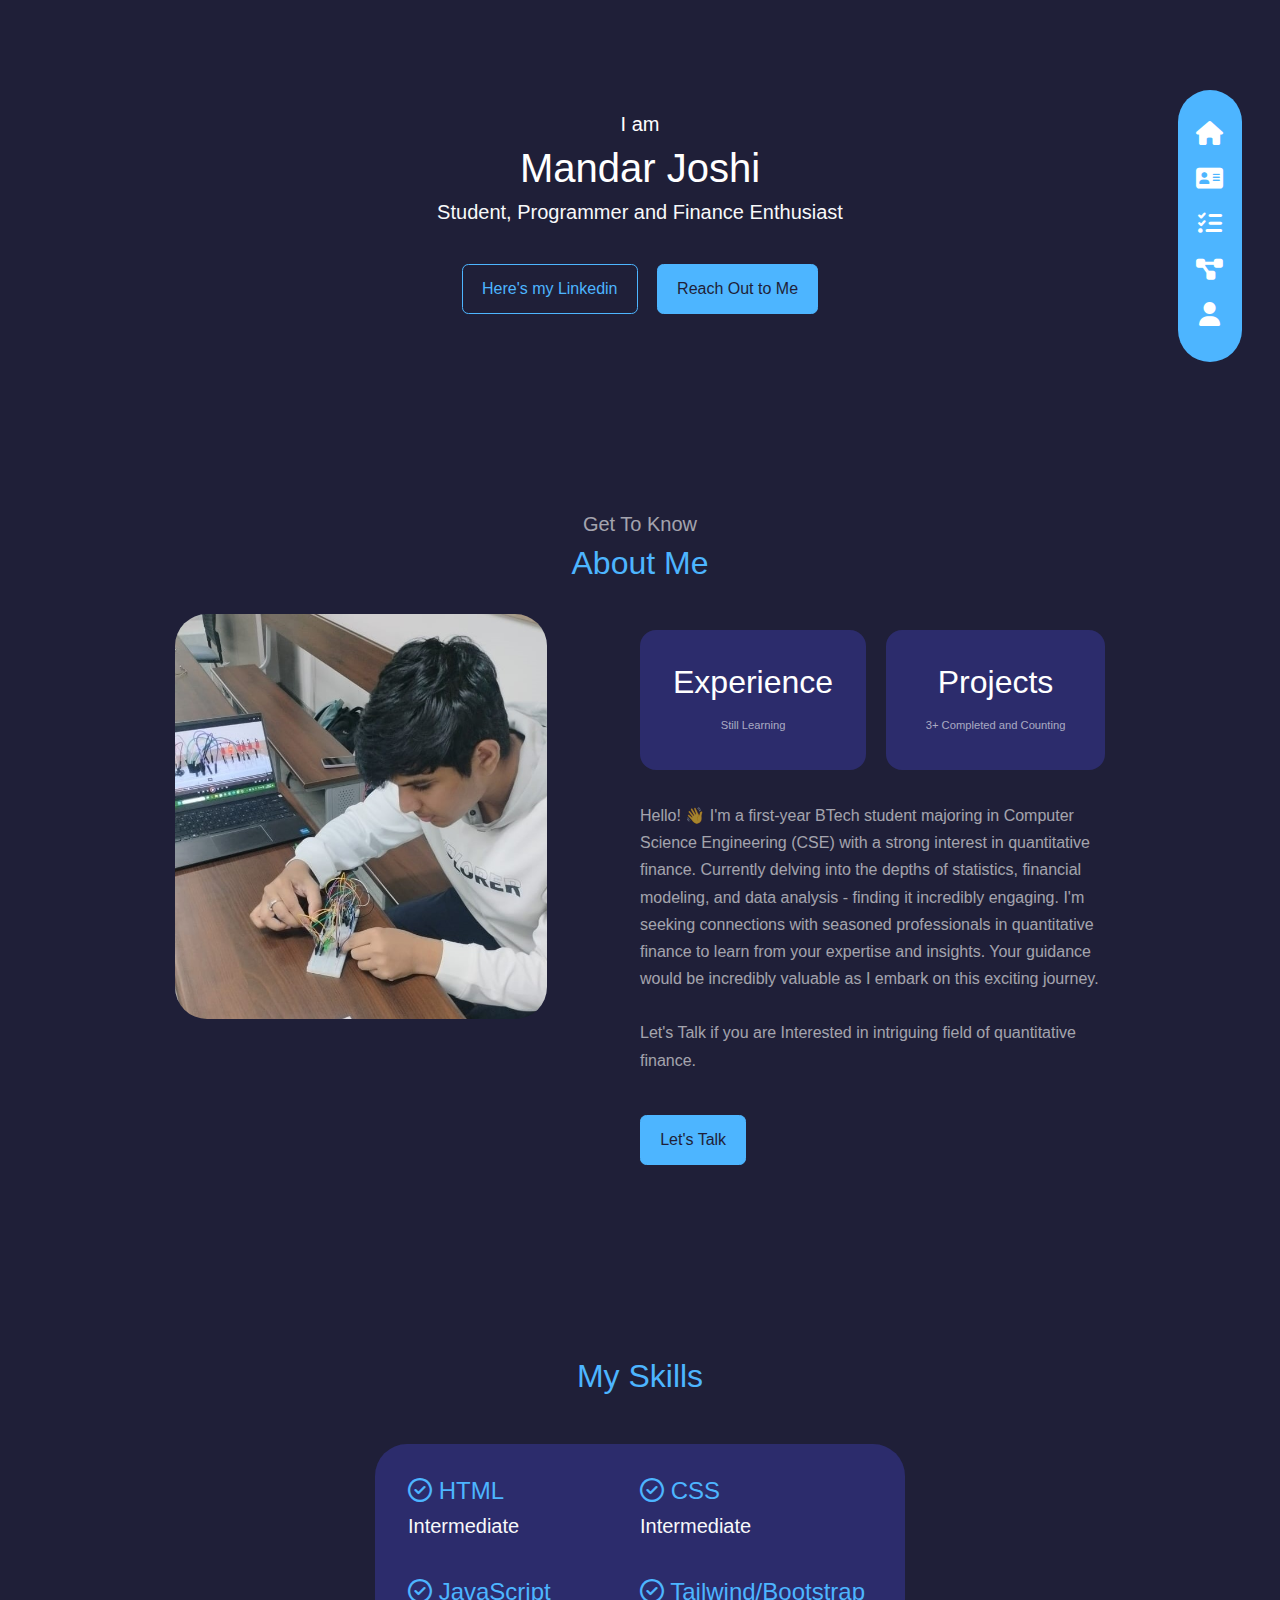
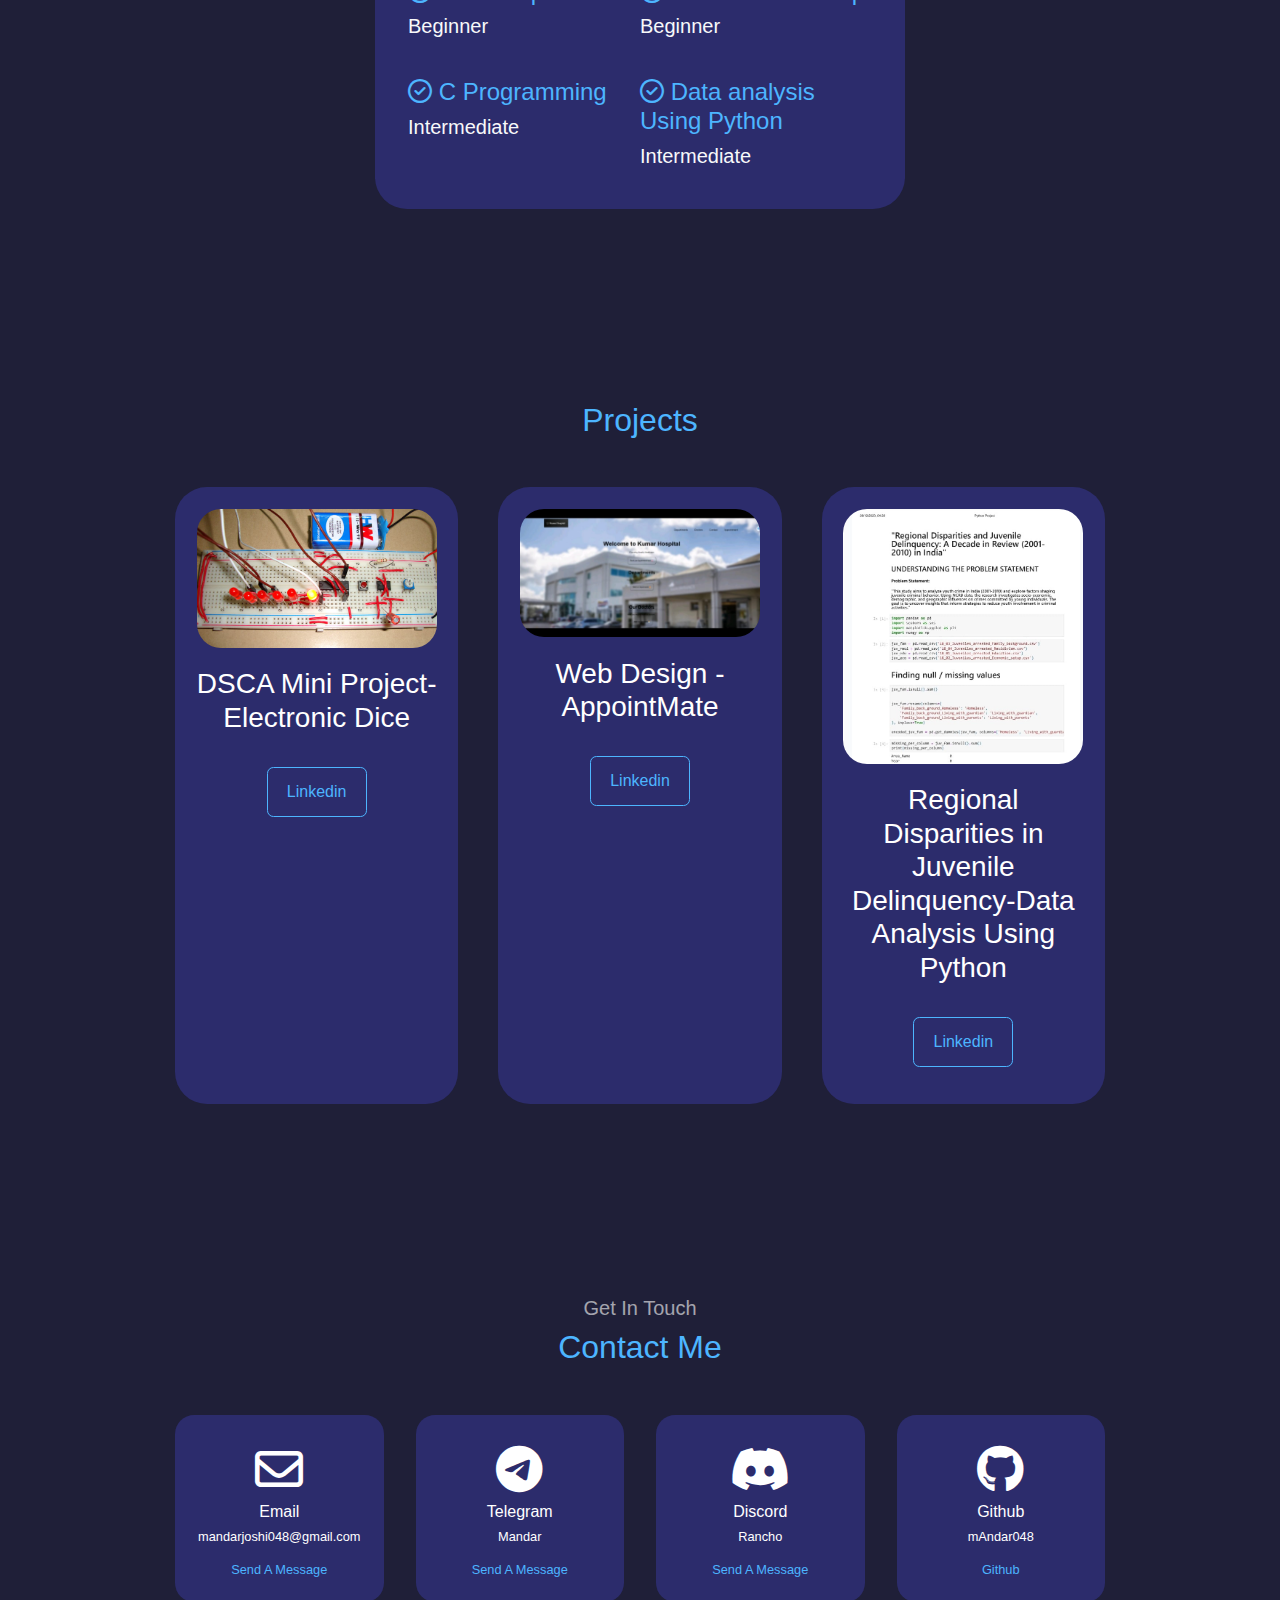
<file: index.html>
<!DOCTYPE html>
<html lang="en">
  <head>
    <meta charset="UTF-8" />
    <title>Web Design Portfolio</title>
    <link rel="icon" href="icon.jpg" />
    <link
      href="https://stackpath.bootstrapcdn.com/bootstrap/4.5.2/css/bootstrap.min.css"
      rel="stylesheet"
    />
    <link rel="stylesheet" href="styles.css" />
    <link
      rel="stylesheet"
      href="https://cdnjs.cloudflare.com/ajax/libs/font-awesome/6.4.2/css/all.min.css"
    />
  </head>
  <body>
    <div class="container-fluid">
      <div class="row">
        <nav class="sidebar" id="sidebar">
          <a href="#header"
            ><span class="fa-solid fa-house" data-target="home"></span
          ></a>
          <a href="#about"
            ><span class="fa-solid fa-address-card" data-target="about"></span
          ></a>
          <a href="#skill"
            ><span class="fa-solid fa-list-check" data-target="skill"></span
          ></a>
          <a href="#projects"
            ><span
              class="fa-solid fa-diagram-project"
              data-target="projects"
            ></span
          ></a>
          <a href="#contact"
            ><span class="fa-solid fa-user" data-target="contact"></span
          ></a>
        </nav>
      </div>
    </div>

    <header id="header">
      <div class="container header__container" id="header">
        <h5>I am</h5>
        <h1>Mandar Joshi</h1>
        <h5 class="text-light">Student, Programmer and Finance Enthusiast</h5>
        <div class="cta">
          <a href="https://www.linkedin.com/in/mandar-joshi-83090bb9/" class="btn"> Here's my Linkedin </a>
          <a href="#contact" class="btn btn-primary"> Reach Out to Me </a>
        </div>
      </div>
    </header>
    <section id="about">
      <h5>Get To Know</h5>
      <h2>About Me</h2>

      <div class="container about__container">
        <div class="about__me">
          <div class="about__me-image">
            <img src="DSCA.jpg" alt="About" />
          </div>
        </div>

        <div class="about__content">
          <div class="about__cards">
            <article class="about__card">
              <TbAward class="about__icons" />
              <h5>Experience</h5>
              <small>Still Learning</small>
            </article>
            <article class="about__card">
              <MdFolder class="about__icons" />
              <h5>Projects</h5>
              <small>3+ Completed and Counting</small>
            </article>
          </div>

          <p>
            Hello! 👋 I'm a first-year BTech student majoring in Computer
            Science Engineering (CSE) with a strong interest in quantitative
            finance. Currently delving into the depths of statistics, financial
            modeling, and data analysis - finding it incredibly engaging. I'm
            seeking connections with seasoned professionals in quantitative
            finance to learn from your expertise and insights. Your guidance
            would be incredibly valuable as I embark on this exciting journey.
            <br />
            <br />
            Let's Talk if you are Interested in intriguing field of quantitative
            finance.
          </p>
          <a href="#contact" class="btn btn-primary"> Let's Talk </a>
        </div>
      </div>
    </section>
    <section id="skill">
      <h2>My Skills</h2>

      <div class="container skill__container">
        <div class="skill__web">
          
          <div class="skill__content">
            <article class="skill__details">
              <div>
                <h4><span class="fa-regular fa-circle-check"></span> HTML</h4>
                <h5 class="text-light">Intermediate</h5>
              </div>
            </article>
            <article class="skill__details">
              <div>
                <h4><span class="fa-regular fa-circle-check"></span> CSS</h4>
                <h5 class="text-light">Intermediate</h5>
              </div>
            </article>
            <article class="skill__details">
              <div>
                <h4><span class="fa-regular fa-circle-check"></span> JavaScript</h4>
                <h5 class="text-light">Beginner</h5>
              </div>
            </article>
            <article class="skill__details">
              <div>
                <h4><span class="fa-regular fa-circle-check"></span> Tailwind/Bootstrap</h4>
                <h5 class="text-light">Beginner</h5>
              </div>
            </article>
            <article class="skill__details">
              <div>
                <h4><span class="fa-regular fa-circle-check"></span> C Programming</h4>
                <h5 class="text-light">Intermediate</h5>
              </div>
            </article>
            <article class="skill__details">
              <div>
                <h4><span class="fa-regular fa-circle-check"></span> Data analysis Using Python</h4>
                <h5 class="text-light">Intermediate</h5>
              </div>
            </article>
          </div>
        </div>
      </div>
    </section>
    <section id="projects">
      <h2>Projects</h2>

      <div class="container portfolio__container">
        <article class="portfolio__item">
          <div class="portfolio__item-image">
            <img src="DSCA1.jpg" alt="DSCA" />
          </div>
          <h3>DSCA Mini Project- Electronic Dice</h3>
          <div class="portfolio__item-cta">
            <a href="https://www.linkedin.com/in/mandar-joshi-83090bb9/details/projects/" class="btn" target="_blank" rel="noreferrer">
              Linkedin
            </a>
          </div>
        </article>
        <article class="portfolio__item">
          <div class="portfolio__item-image">
            <img src="WBD.jpg" alt="WBD" />
          </div>
          <h3>Web Design - AppointMate</h3>
          <div class="portfolio__item-cta">
            <a href="https://www.linkedin.com/in/mandar-joshi-83090bb9/details/projects/" class="btn" target="_blank" rel="noreferrer">
              Linkedin
            </a>
          </div>
        </article>
        <article class="portfolio__item">
          <div class="portfolio__item-image">
            <img src="DAP.jpg" alt="DAP" />
          </div>
          <h3>
            Regional Disparities in Juvenile Delinquency-Data Analysis Using
            Python
          </h3>
          <div class="portfolio__item-cta">
            <a href="https://www.linkedin.com/in/mandar-joshi-83090bb9/details/projects/" class="btn" target="_blank" rel="noreferrer">
              Linkedin
            </a>
          </div>
        </article>
      </div>
    </section>

    <section id="contact">
      <h5>Get In Touch</h5>
      <h2>Contact Me</h2>

      <div class="container contact__container">
        <div class="contact__options">
          <article class="contact__option">
            <span class="fa-regular fa-envelope"></span>
            <h6>Email</h6>
            <h5>mandarjoshi048@gmail.com</h5>
            <a
              href="mailto:mandarjoshi048@gmail.com"
              target="_blank"
              rel="noreferrer"
            >
              Send A Message
            </a>
          </article>
          <article class="contact__option">
            <span class="fa-brands fa-telegram"></span>
            <h6>Telegram</h6>
            <h5>Mandar</h5>
            <a href="https://t.me/mj91300" target="_blank" rel="noreferrer">
              Send A Message
            </a>
          </article>
          <article class="contact__option">
            <span class="fa-brands fa-discord"></span>
            <h6>Discord</h6>
            <h5>Rancho</h5>
            <a
              href="discordapp.com/users/731384845514702940"
              target="_blank"
              rel="noreferrer"
            >
              Send A Message
            </a>
          </article>
          <article class="contact__option">
            <span class="fa-brands fa-github"></span>
            <h6>Github</h6>
            <h5>mAndar048</h5>
            <a href="https://github.com/mAndar048" target="_blank" rel="noreferrer">
                Github
            </a>
          </article>
        </div>
      </div>
    </section>
    <footer>&copy; 2024 Mandar Joshi</footer>
    <script src="index.js"></script>
  </body>
</html>
</file>
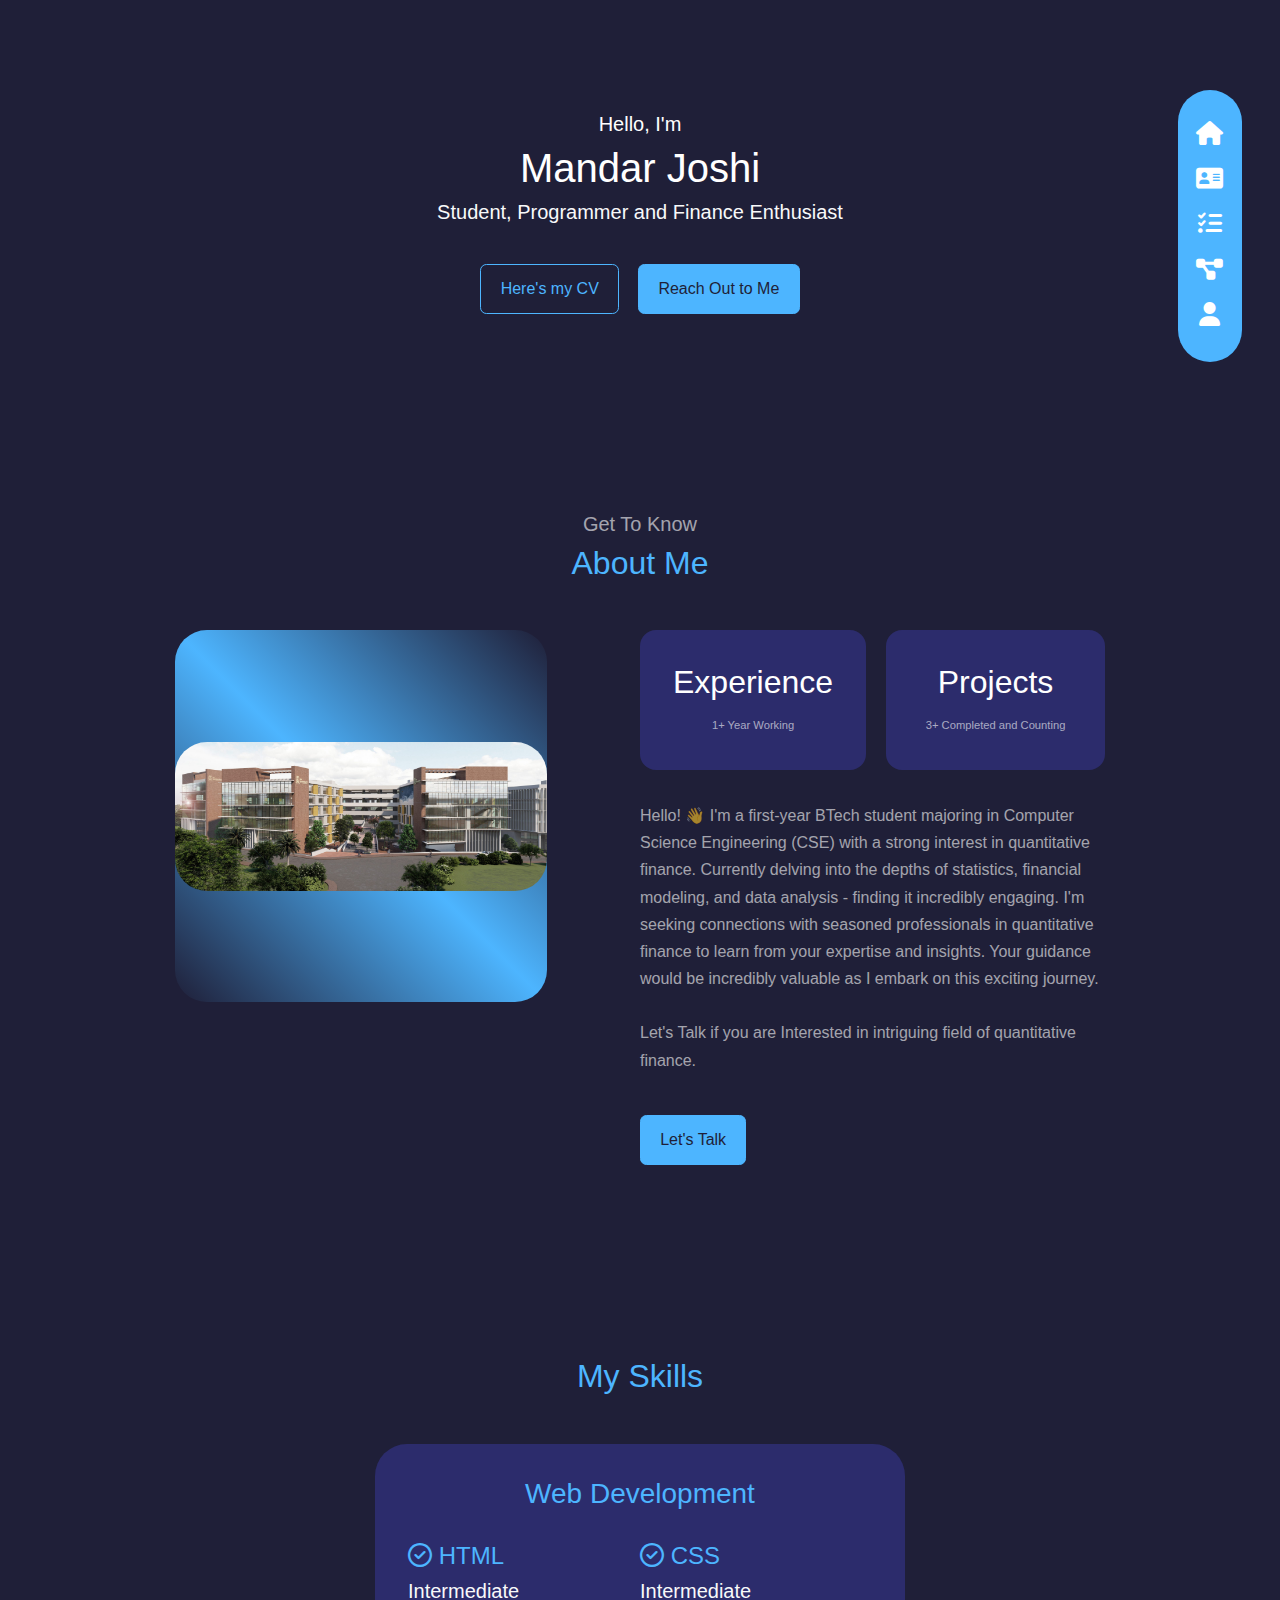
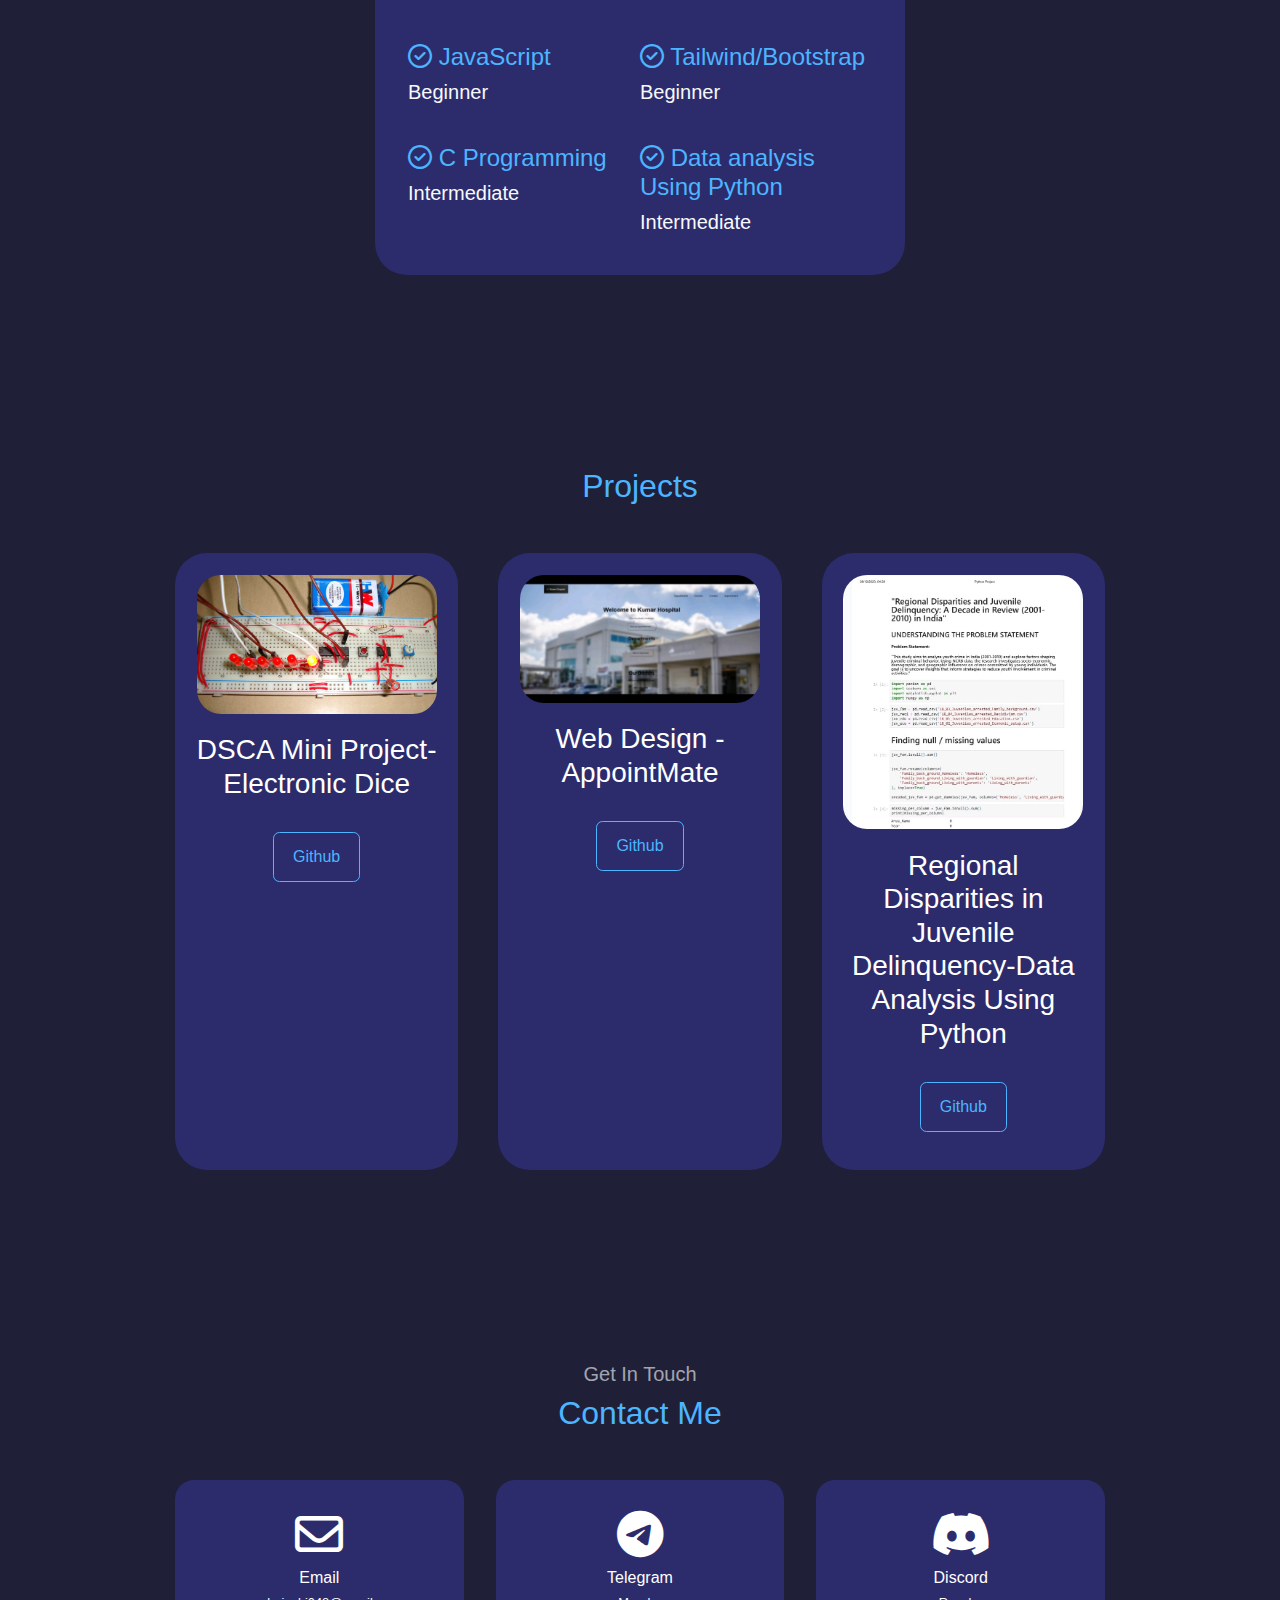
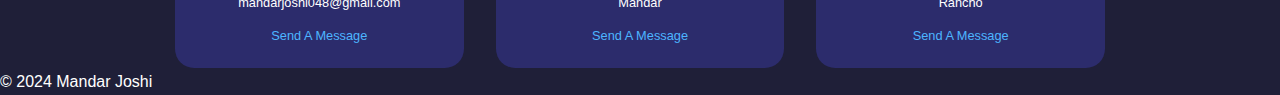
<file: INDEXX.html>
<!DOCTYPE html>
<html lang="en">
  <head>
    <meta charset="UTF-8" />
    <title>Web Design Portfolio</title>
    <link rel="icon" href="icon.jpg" />
    <link
      href="https://stackpath.bootstrapcdn.com/bootstrap/4.5.2/css/bootstrap.min.css"
      rel="stylesheet"
    />
    <link rel="stylesheet" href="styles.css" />
    <link
      rel="stylesheet"
      href="https://cdnjs.cloudflare.com/ajax/libs/font-awesome/6.4.2/css/all.min.css"
    />
  </head>
  <body>
    <div class="container-fluid">
      <div class="row">
        <nav class="sidebar" id="sidebar">
          <a href="#header"
            ><span class="fa-solid fa-house" data-target="home"></span
          ></a>
          <a href="#about"
            ><span class="fa-solid fa-address-card" data-target="about"></span
          ></a>
          <a href="#skill"
            ><span class="fa-solid fa-list-check" data-target="skill"></span
          ></a>
          <a href="#projects"
            ><span
              class="fa-solid fa-diagram-project"
              data-target="projects"
            ></span
          ></a>
          <a href="#contact"
            ><span class="fa-solid fa-user" data-target="contact"></span
          ></a>
        </nav>
      </div>
    </div>

    <header id="header">
      <div class="container header__container" id="header">
        <h5>Hello, I'm</h5>
        <h1>Mandar Joshi</h1>
        <h5 class="text-light">Student, Programmer and Finance Enthusiast</h5>
        <div class="cta">
          <a href="{CV}" class="btn"> Here's my CV </a>
          <a href="#contact" class="btn btn-primary"> Reach Out to Me </a>
        </div>
      </div>
    </header>
    <section id="about">
      <h5>Get To Know</h5>
      <h2>About Me</h2>

      <div class="container about__container">
        <div class="about__me">
          <div class="about__me-image">
            <img src="rvu.jpg" alt="About" />
          </div>
        </div>

        <div class="about__content">
          <div class="about__cards">
            <article class="about__card">
              <TbAward class="about__icons" />
              <h5>Experience</h5>
              <small>1+ Year Working</small>
            </article>
            <article class="about__card">
              <MdFolder class="about__icons" />
              <h5>Projects</h5>
              <small>3+ Completed and Counting</small>
            </article>
          </div>

          <p>
            Hello! 👋 I'm a first-year BTech student majoring in Computer
            Science Engineering (CSE) with a strong interest in quantitative
            finance. Currently delving into the depths of statistics, financial
            modeling, and data analysis - finding it incredibly engaging. I'm
            seeking connections with seasoned professionals in quantitative
            finance to learn from your expertise and insights. Your guidance
            would be incredibly valuable as I embark on this exciting journey.
            <br />
            <br />
            Let's Talk if you are Interested in intriguing field of quantitative
            finance.
          </p>
          <a href="#contact" class="btn btn-primary"> Let's Talk </a>
        </div>
      </div>
    </section>
    <section id="skill">
      <h2>My Skills</h2>

      <div class="container skill__container">
        <div class="skill__web">
          <h3>Web Development</h3>
          <div class="skill__content">
            <article class="skill__details">
              <div>
                <h4><span class="fa-regular fa-circle-check"></span> HTML</h4>
                <h5 class="text-light">Intermediate</h5>
              </div>
            </article>
            <article class="skill__details">
              <div>
                <h4><span class="fa-regular fa-circle-check"></span> CSS</h4>
                <h5 class="text-light">Intermediate</h5>
              </div>
            </article>
            <article class="skill__details">
              <div>
                <h4><span class="fa-regular fa-circle-check"></span> JavaScript</h4>
                <h5 class="text-light">Beginner</h5>
              </div>
            </article>
            <article class="skill__details">
              <div>
                <h4><span class="fa-regular fa-circle-check"></span> Tailwind/Bootstrap</h4>
                <h5 class="text-light">Beginner</h5>
              </div>
            </article>
            <article class="skill__details">
              <div>
                <h4><span class="fa-regular fa-circle-check"></span> C Programming</h4>
                <h5 class="text-light">Intermediate</h5>
              </div>
            </article>
            <article class="skill__details">
              <div>
                <h4><span class="fa-regular fa-circle-check"></span> Data analysis Using Python</h4>
                <h5 class="text-light">Intermediate</h5>
              </div>
            </article>
          </div>
        </div>
      </div>
    </section>
    <section id="projects">
      <h2>Projects</h2>

      <div class="container portfolio__container">
        <article class="portfolio__item">
          <div class="portfolio__item-image">
            <img src="DSCA1.jpg" alt="DSCA" />
          </div>
          <h3>DSCA Mini Project- Electronic Dice</h3>
          <div class="portfolio__item-cta">
            <a href="{github}" class="btn" target="_blank" rel="noreferrer">
              Github
            </a>
          </div>
        </article>
        <article class="portfolio__item">
          <div class="portfolio__item-image">
            <img src="WBD.jpg" alt="WBD" />
          </div>
          <h3>Web Design - AppointMate</h3>
          <div class="portfolio__item-cta">
            <a href="{github}" class="btn" target="_blank" rel="noreferrer">
              Github
            </a>
          </div>
        </article>
        <article class="portfolio__item">
          <div class="portfolio__item-image">
            <img src="DAP.jpg" alt="DAP" />
          </div>
          <h3>
            Regional Disparities in Juvenile Delinquency-Data Analysis Using
            Python
          </h3>
          <div class="portfolio__item-cta">
            <a href="{github}" class="btn" target="_blank" rel="noreferrer">
              Github
            </a>
          </div>
        </article>
      </div>
    </section>

    <section id="contact">
      <h5>Get In Touch</h5>
      <h2>Contact Me</h2>

      <div class="container contact__container">
        <div class="contact__options">
          <article class="contact__option">
            <span class="fa-regular fa-envelope"></span>
            <h6>Email</h6>
            <h5>mandarjoshi048@gmail.com</h5>
            <a
              href="mailto:mandarjoshi048@gmail.com"
              target="_blank"
              rel="noreferrer"
            >
              Send A Message
            </a>
          </article>
          <article class="contact__option">
            <span class="fa-brands fa-telegram"></span>
            <h6>Telegram</h6>
            <h5>Mandar</h5>
            <a href="https://t.me/Mandar" target="_blank" rel="noreferrer">
              Send A Message
            </a>
          </article>
          <article class="contact__option">
            <span class="fa-brands fa-discord"></span>
            <h6>Discord</h6>
            <h5>Rancho</h5>
            <a
              href="https://discordapp.com/users/617684874140319756"
              target="_blank"
              rel="noreferrer"
            >
              Send A Message
            </a>
          </article>
        </div>
      </div>
    </section>
    <footer>&copy; 2024 Mandar Joshi</footer>
    <script src="index.js"></script>
  </body>
</html>
</file>
<file: styles.css>
@import url("https://fonts.googleapis.com/css2?family=Inter:wght@300;400;500;700;900&family=Roboto:wght@300;400;500;700;900&display=swap");

* {
  margin: 0;
  padding: 0;
  border: 0;
  outline: 0;
  box-sizing: border-box;
  list-style: none;
  text-decoration: none;
}

:root {
  --color-bg: #1f1f38;
  --color-bg-variant: #2c2c6c;
  --color-primary: #4db5ff;
  --color-primary-variant: rgba(77, 181, 255, 0.4);
  --color-white: #fff;
  --color-light: rgba(255, 255, 255, 0.6);
  --transition: all 400ms ease;
  --container-width-lg: 75%;
  --container-width-md: 86%;
  --container-width-sm: 90%;
}

html {
  scroll-behavior: smooth;
}

::-webkit-scrollbar {
  display: none;
}

body {
  font-family: -apple-system, SF Pro Display, BlinkMacSystemFont, sans-serif;
  background: var(--color-bg);
  color: var(--color-white);
  line-height: 1.7;
}

/*  General Styling  */
.container {
  width: var(--container-width-lg);
  margin: 0 auto;
}

h1,
h2,
h3,
h4,
h5 {
  font-weight: 500;
}

h1 {
  font-size: 2.5rem;
}

section {
  margin-top: 12em;
}

section > h2,
section > h5 {
  text-align: center;
  color: var(--color-light);
}

section > h2 {
  color: var(--color-primary);
  margin-bottom: 3rem;
}

.text-light {
  color: var(--color-light);
}

a {
  color: var(--color-primary);
  transition: var(--transition);
}

a:hover {
  color: var(--color-white);
}

.btn {
  width: max-content;
  display: inline-block;
  color: var(--color-primary);
  padding: 0.75rem 1.2rem;
  border-radius: 0.4rem;
  cursor: pointer;
  border: 1px solid var(--color-primary);
  transition: var(--transition);
}

.btn:hover {
  background: var(--color-white);
  color: var(--color-bg);
  border-color: transparent;
}

.btn-primary {
  background: var(--color-primary);
  color: var(--color-bg);
}
.sidebar {
  background-color: #4db5ff;
  position: fixed;
  top: 10%;
  right: 3%;
  height: 17em;
  width: 4em;
  padding: 15px;
  transition: right 0.3s ease-in-out;
  border-radius: 6em/6em;
  display: flex;
  flex-direction: column;
  justify-content: center;
  text-align: center;
  gap: 1em;
}
.sidebar span {
  color: white;
  font-size: 1.5em;
  &:hover {
    color: #2c2c6c;
  }
}

img {
  display: block;
  width: 100%;
  object-fit: cover;
}

header {
  height: 20em;
  padding-top: 7rem;
  overflow: hidden;
}

.header__container {
  text-align: center;
  position: relative;
}

.cta {
  margin-top: 2.5rem;
  display: flex;
  gap: 1.2rem;
  justify-content: center;
}

.me {
  background: linear-gradient(var(--color-primary), transparent);
  width: 22rem;
  height: 30rem;
  position: absolute;
  left: calc(50% - 11rem);
  margin-top: 4rem;
  border-radius: 12rem 12rem 0 0;
  overflow: hidden;
  padding: 1.5rem;
  justify-content: center;
}

.scroll__down {
  position: absolute;
  right: -2.3rem;
  bottom: 5rem;
  transform: rotate(90deg);
  font-weight: 400;
  font-size: 0.9rem;
}

.about__container {
  display: grid;
  grid-template-columns: 40% 50%;
  gap: 10%;
}

.about__me {
  width: 100%;
  aspect-ratio: 1/1;
  border-radius: 2rem;
  background: linear-gradient(
    45deg,
    transparent,
    var(--color-primary),
    transparent
  );
  display: grid;
  place-items: center;
}

.about__me-image {
  border-radius: 2rem;
  overflow: hidden;
  transition: var(--transition);
}

.about__me-image:hover {
  transform: rotate(10deg);
}

.about__cards {
  display: grid;
  grid-template-columns: repeat(2, 1fr);
  gap: 1.25rem;
}

.about__card {
  background: var(--color-bg-variant);
  border: 1px solid transparent;
  border-radius: 1rem;
  padding: 2rem;
  text-align: center;
  transition: var(--transition);
}

.about__card:hover {
  background: transparent;
  border-color: var(--color-primary-variant);
  cursor: default;
}

.about__icon {
  color: var(--color-primary);
  font-size: 1.4rem;
  margin-bottom: 1rem;
}

.about__card h5 {
  font-size: 2rem;
}

.about__card small {
  font-size: 0.7rem;
  color: var(--color-light);
}

.about__content p {
  margin: 2rem 0 2.6rem;
  color: var(--color-light);
}

.about__content h3 {
  margin-bottom: 1rem;
  text-align: center;
  color: var(--color-white);
}

.skill__container {
  width: 35em;
  gap: 2rem;
}

.skill__container > div {
  background: var(--color-bg-variant);
  padding: 2rem 2rem;
  border-radius: 2rem;
  border: 1px solid transparent;
  transition: var(--transition);
}

.skill__container > div:hover {
  background: transparent;
  border-color: var(--color-primary-variant);
  cursor: default;
}

.skill__container > div h3 {
  text-align: center;
  margin-bottom: 2rem;
  color: var(--color-primary);
}

.skill__content {
  display: grid;
  grid-template-columns: 1fr 1fr;
  row-gap: 2rem;
}

.skill__details {
  display: flex;
  gap: 1rem;
  color: var(--color-primary);
}

.portfolio__container {
	display: grid;
	grid-template-columns: repeat(3, 1fr);
	gap: 2.5rem;
}

.portfolio__item {
	background: var(--color-bg-variant);
	padding: 1.3rem;
	border-radius: 2rem;
	border: 1px solid transparent;
	transition: var(--transition);
}

.portfolio__item:hover {
	border-color: var(--color-primart-variant);
	background: transparent;
}

.portfolio__item-image {
	border-radius: 1.5rem;
	overflow: hidden;
}

.portfolio__item h3 {
	margin: 1.2rem 0 2rem;
	text-align: center;
}

.portfolio__item-cta {
	display: flex;
	gap: 1rem;
	margin-bottom: 1rem;
	justify-content: center;
}

.container.contact__container {
  display: grid;
  grid-template-columns: repeat(3);
}

.contact__options {
  display: flex;
  flex-direction: row;
  gap: 2rem;
}

.contact__option {
  background: var(--color-bg-variant);
  width: 33%;
  padding: 1.2rem;
  border-radius: 1.2rem;
  text-align: center;
  border: 1px solid transparent;
  transition: var(--transition);
}

.contact__option span {
  font-size: 3em;
  margin: 0.2em;
}

.contact__option:hover {
  background: transparent;
  border-color: var(--color-primary-variant);
}

.contact__option a {
  margin-top: 0.4rem;
  display: inline-block;
  font-size: 0.8rem;
}

.contact__option h5 {
  color: var(--color-white);
  font-size: 0.8em;
}

/* Form */
form {
  display: flex;
  flex-direction: column;
  gap: 1.2rem;
}

input,
textarea {
  width: 100%;
  padding: 1.5rem;
  border-radius: 0.5rem;
  background: transparent;
  border: 2px solid var(--color-primary-variant);
  resize: none;
  color: var(--color-white);
}

@media screen and (max-width: 768px) {
	.about__container {
		display: flex;
		align-items: center;
	}

	.about__me {
		display: none;
		width: 50%;
		margin: 2rem auto 4rem;
	}

	.about__content p {
		margin: 1rem 0 1.5rem;
	}

	.portfolio__container {
		grid-template-columns: 1fr 1fr;
		gap: 1.2rem;
	}

	.container.contact__container {
		grid-template-columns: 1fr;
		gap: 2rem;
	}
}

/* Small Devices */
@media screen and (max-width: 500px) {
	.container {
		width: var(--container-width-sm);
		margin: 0 auto;
	}

	.about__me {
		display: none;
	}

	.about__container {
		display: flex;
		align-items: center;
	}

	.about__cards {
		display: flex;
		flex-direction: column;
		gap: 1rem;
	}

	.about__content {
		text-align: center;
	}

	.about__content p {
		margin: 1.5rem 0;
	}

	.experience__container {
		row-gap: 0rem;
	}

	.experience__container > div {
		width: 100%;
		padding: 2rem 1rem;
	}

	.portfolio__container {
		grid-template-columns: 1fr;
		gap: 1rem;
	}

	.container.contact__container {
		width: var(--container-width-sm);
	}
}
</file>
